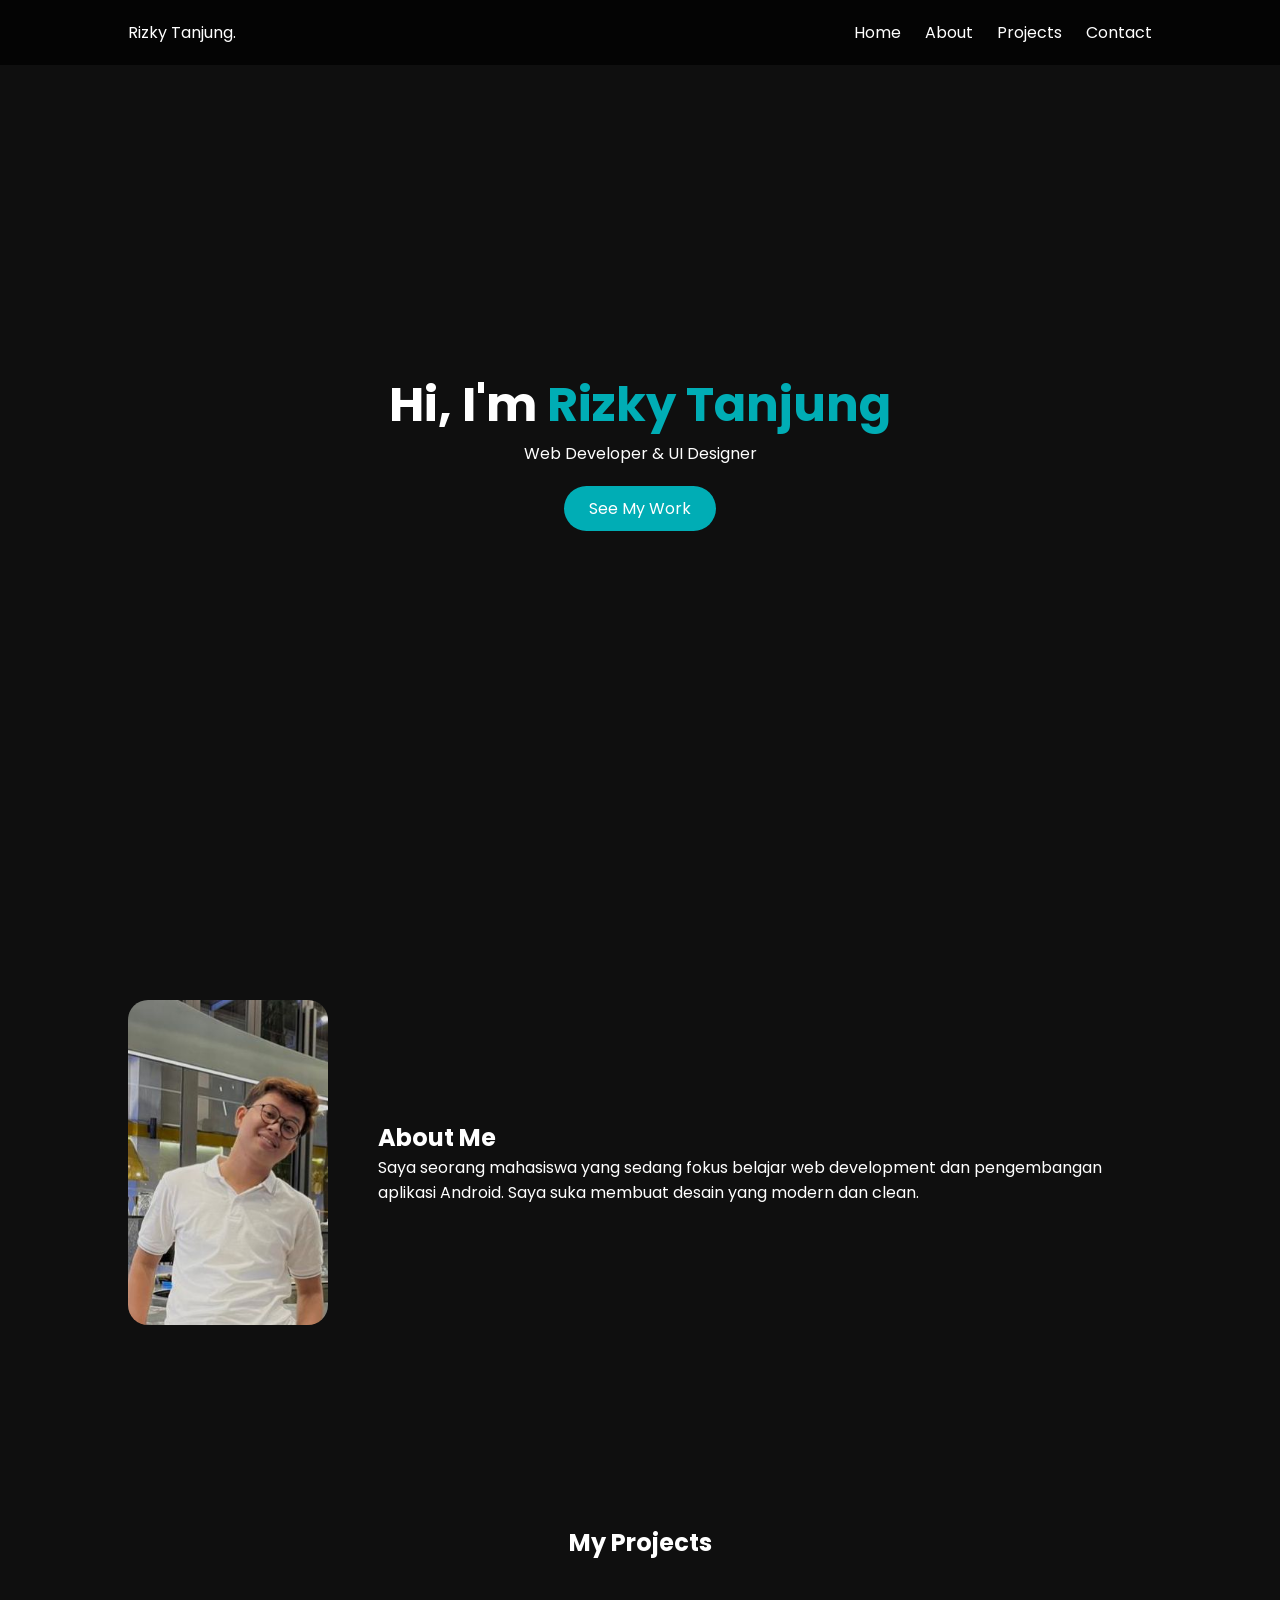
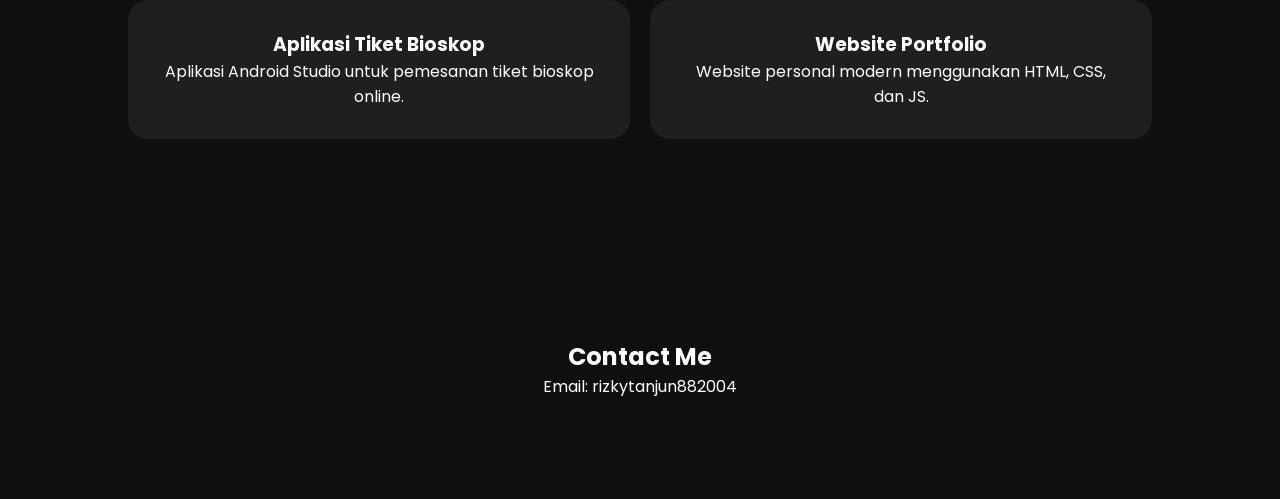
<file: index.html>
<!DOCTYPE html>
<html lang="id">
<head>
    <meta charset="UTF-8">
    <meta name="viewport" content="width=device-width, initial-scale=1.0">
    <title>Portofolio Veronika</title>

    <!-- Google Font -->
    <link href="https://fonts.googleapis.com/css2?family=Poppins:wght@300;500;700&display=swap" rel="stylesheet">

    <link rel="stylesheet" href="style.css">
</head>
<body>

<header>
    <div class="logo">Rizky Tanjung.</div>
    <nav>
        <a href="#home">Home</a>
        <a href="#about">About</a>
        <a href="#projects">Projects</a>
        <a href="#contact">Contact</a>
    </nav>
</header>

<section id="home" class="hero">
    <h1>Hi, I'm <span>Rizky Tanjung</span></h1>
    <p>Web Developer & UI Designer</p>
    <a href="#projects" class="btn">See My Work</a>
</section>

<section id="about" class="about">
    <div class="about-container">
        <img src="rizkytanjung.JPG" alt="Profile">
        <div>
            <h2>About Me</h2>
            <p>
                Saya seorang mahasiswa yang sedang fokus belajar web development 
                dan pengembangan aplikasi Android. Saya suka membuat desain yang 
                modern dan clean.
            </p>
        </div>
    </div>
</section>

<section id="projects" class="projects">
    <h2>My Projects</h2>
    <div class="project-grid">

        <div class="card">
            <h3>Aplikasi Tiket Bioskop</h3>
            <p>Aplikasi Android Studio untuk pemesanan tiket bioskop online.</p>
        </div>

        <div class="card">
            <h3>Website Portfolio</h3>
            <p>Website personal modern menggunakan HTML, CSS, dan JS.</p>
        </div>

    </div>
</section>

<section id="contact" class="contact">
    <h2>Contact Me</h2>
    <p>Email: rizkytanjun882004</p>
</section>

<script src="script.js"></script>
</body>
</html>
</file>
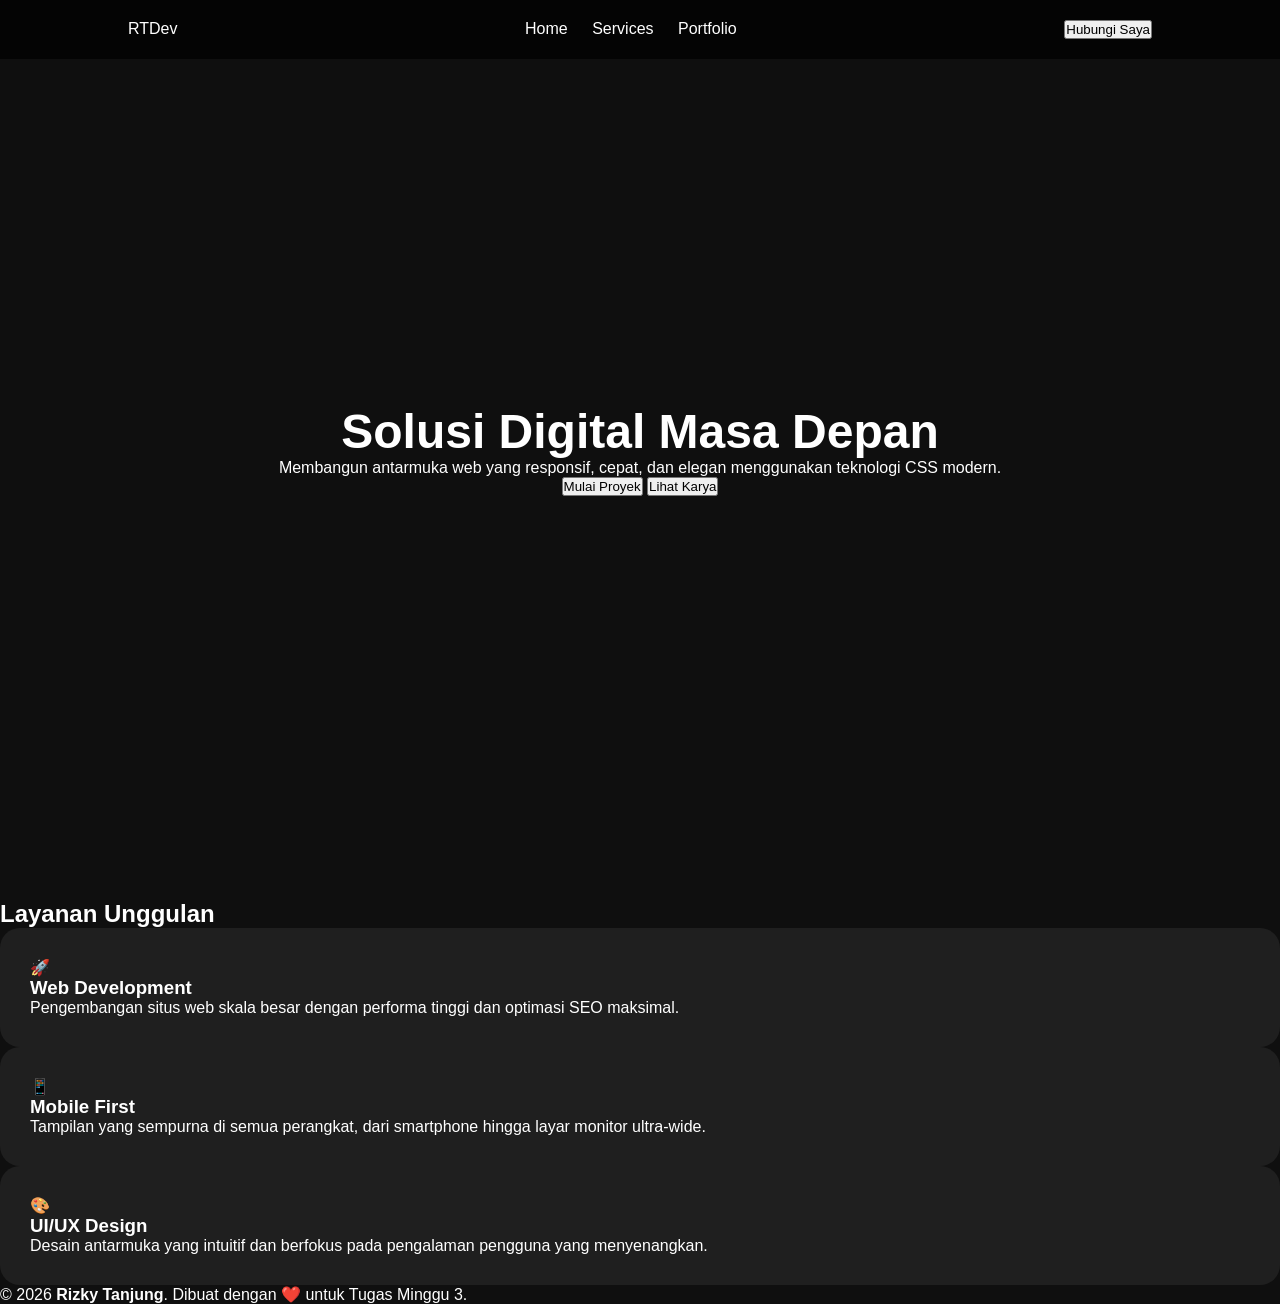
<file: rizkytanjung.html>
<!DOCTYPE html>
<html lang="id">
<head>
    <meta charset="UTF-8">
    <meta name="viewport" content="width=device-width, initial-scale=1.0">
    <title>Web Portfolio | Rizky Tanjung</title>
    <link rel="stylesheet" href="style.css">
</head>
<body>

    <header class="navbar">
        <div class="logo">RT<span>Dev</span></div>
        <nav class="nav-links">
            <a href="#home">Home</a>
            <a href="#services">Services</a>
            <a href="#portfolio">Portfolio</a>
        </nav>
        <button class="btn-contact">Hubungi Saya</button>
    </header>

    <section class="hero" id="home">
        <div class="hero-content">
            <h1>Solusi Digital Masa Depan</h1>
            <p>Membangun antarmuka web yang responsif, cepat, dan elegan menggunakan teknologi CSS modern.</p>
            <div class="hero-buttons">
                <button class="btn-primary">Mulai Proyek</button>
                <button class="btn-secondary">Lihat Karya</button>
            </div>
        </div>
    </section>

    <main class="container" id="services">
        <h2 class="section-title">Layanan Unggulan</h2>
        <section class="features-grid">
            <article class="card featured">
                <div class="icon">🚀</div>
                <h3>Web Development</h3>
                <p>Pengembangan situs web skala besar dengan performa tinggi dan optimasi SEO maksimal.</p>
            </article>
            <article class="card">
                <div class="icon">📱</div>
                <h3>Mobile First</h3>
                <p>Tampilan yang sempurna di semua perangkat, dari smartphone hingga layar monitor ultra-wide.</p>
            </article>
            <article class="card">
                <div class="icon">🎨</div>
                <h3>UI/UX Design</h3>
                <p>Desain antarmuka yang intuitif dan berfokus pada pengalaman pengguna yang menyenangkan.</p>
            </article>
        </section>
    </main>

    <footer class="footer">
        <p>&copy; 2026 <strong>Rizky Tanjung</strong>. Dibuat dengan ❤️ untuk Tugas Minggu 3.</p>
    </footer>

</body>
</html>
</file>
<file: style.css>
*{
    margin:0;
    padding:0;
    box-sizing:border-box;
    font-family:'Poppins', sans-serif;
}

body{
    background:#0f0f0f;
    color:white;
    scroll-behavior:smooth;
}

/* HEADER */
header{
    position:fixed;
    width:100%;
    display:flex;
    justify-content:space-between;
    padding:20px 10%;
    background:rgba(0,0,0,0.7);
}

nav a{
    margin-left:20px;
    text-decoration:none;
    color:white;
    transition:0.3s;
}

nav a:hover{
    color:#00adb5;
}

/* HERO */
.hero{
    height:100vh;
    display:flex;
    flex-direction:column;
    justify-content:center;
    align-items:center;
    text-align:center;
}

.hero h1{
    font-size:48px;
}

.hero span{
    color:#00adb5;
}

.btn{
    margin-top:20px;
    padding:10px 25px;
    background:#00adb5;
    color:white;
    text-decoration:none;
    border-radius:30px;
}

/* ABOUT */
.about{
    padding:100px 10%;
}

.about-container{
    display:flex;
    align-items:center;
    gap:50px;
}

.about img{
    width:200px;
    border-radius:20px;
}

/* PROJECTS */
.projects{
    padding:100px 10%;
    text-align:center;
}

.project-grid{
    display:grid;
    grid-template-columns:repeat(auto-fit,minmax(250px,1fr));
    gap:20px;
    margin-top:40px;
}

.card{
    background:#1f1f1f;
    padding:30px;
    border-radius:20px;
    transition:0.3s;
}

.card:hover{
    transform:translateY(-10px);
    background:#00adb5;
}

/* CONTACT */
.contact{
    padding:100px 10%;
    text-align:center;
}
</file>
